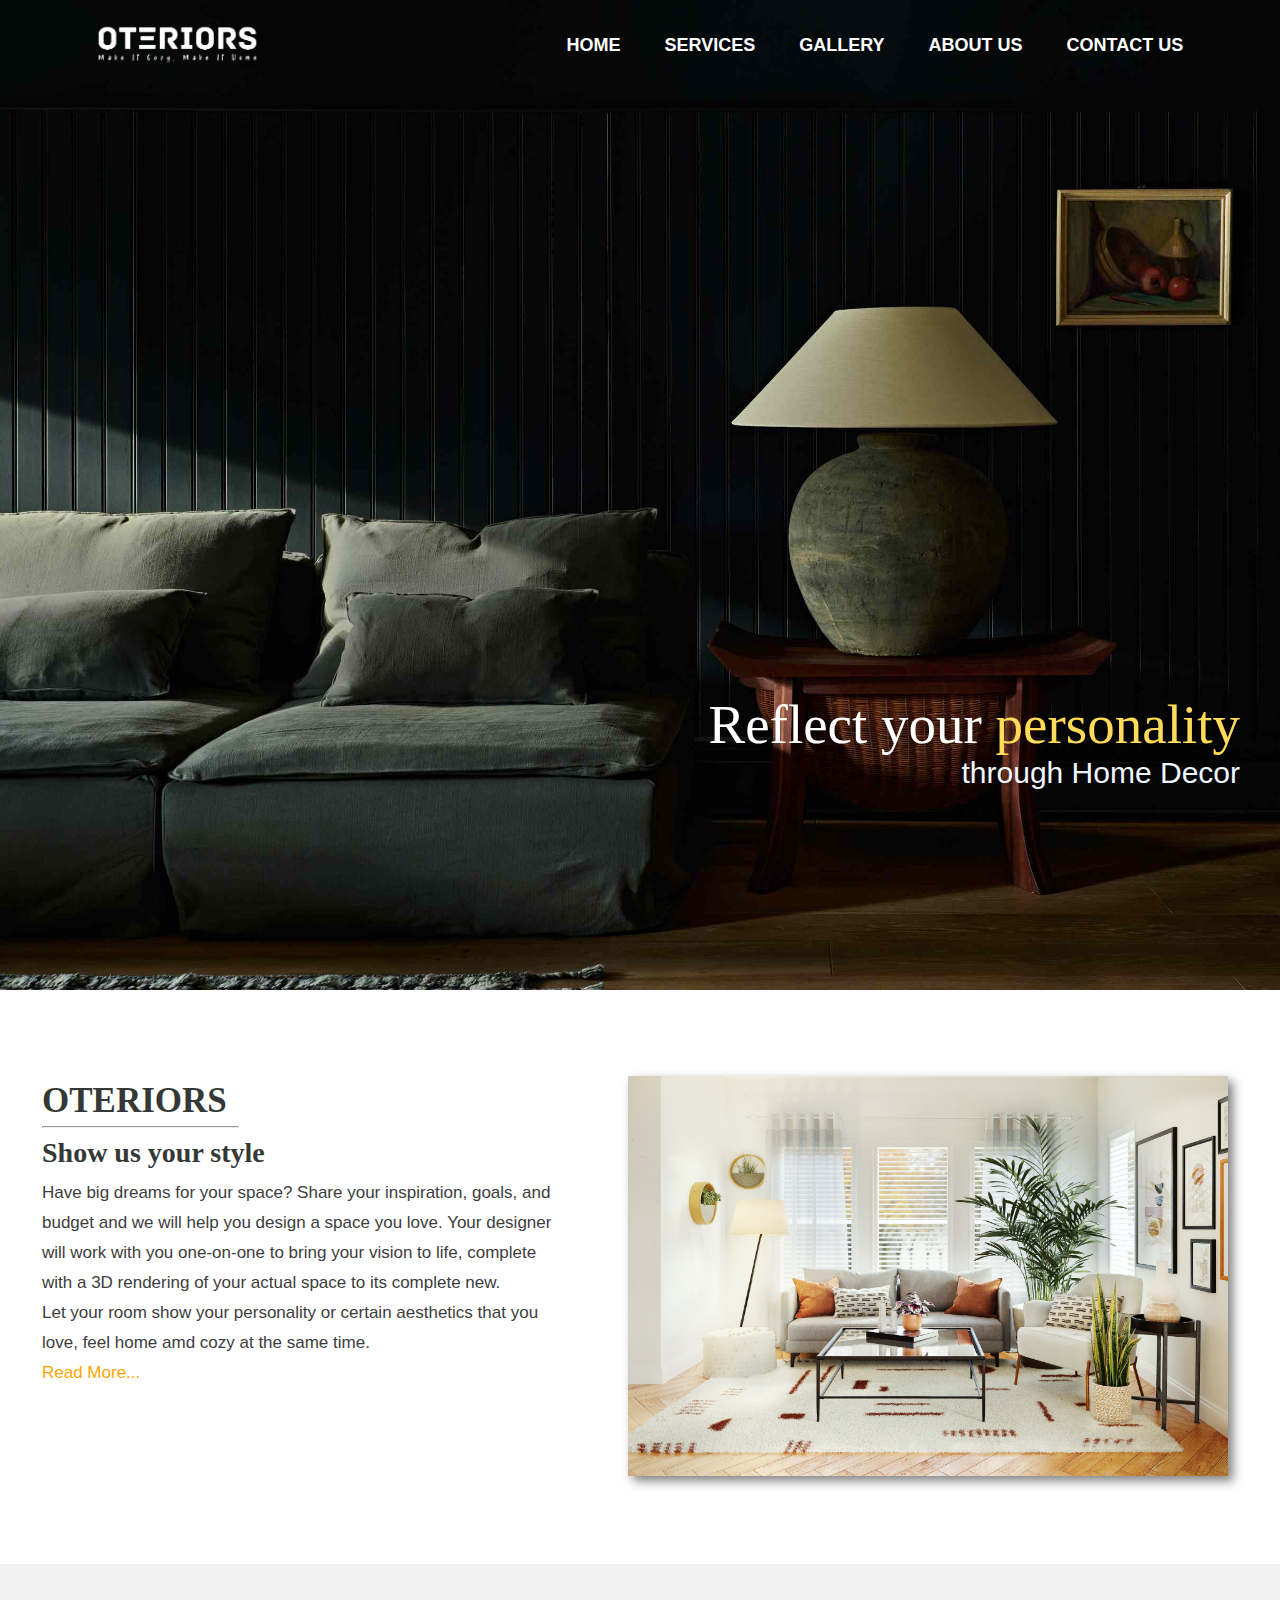
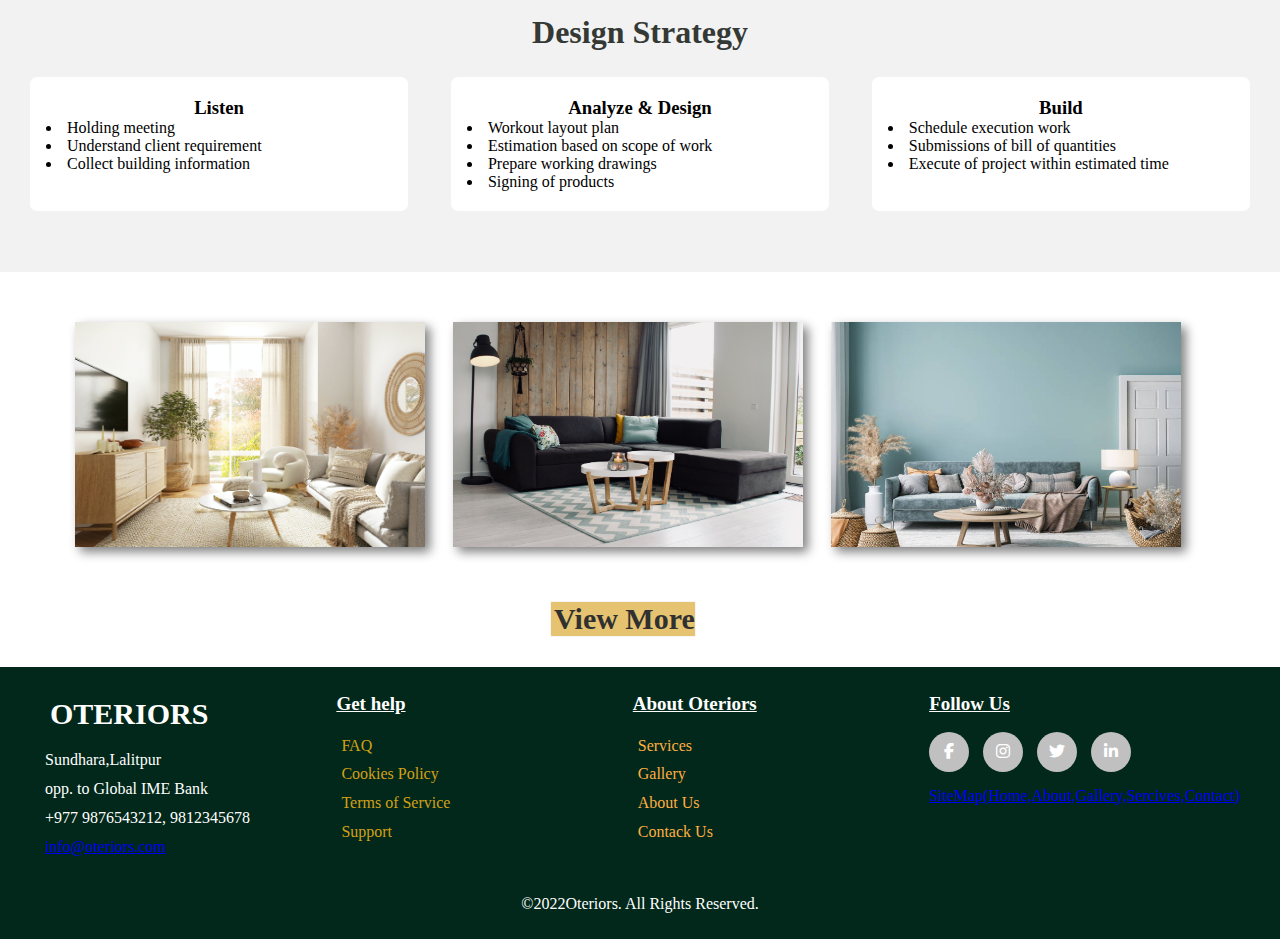
<file: index.html>
<!DOCTYPE html>
<html lang="en">
<head>
    <meta charset="UTF-8">
    <meta http-equiv="X-UA-Compatible" content="IE=edge">
    <meta name="viewport" content="width=device-width, initial-scale=1.0">
    <title>Oterior - Living Room Designers</title>
    <link rel="stylesheet" href="styles.css">
    <link rel="stylesheet" href="https://cdnjs.cloudflare.com/ajax/libs/font-awesome/6.1.2/css/all.min.css">
</head>
<body>
    
    <section class="bluebg">
        <nav>
            <a href="index.html"><img src="images/logos (1).png" ></a>
            <div class="nav-options">
                <ul>
                    <li><a href="index.html"><b>HOME</b> </a></li>
                    <li><a href="services.html"><b>SERVICES</b> </a></li>
                    <li><a href="gallery.html"><b>GALLERY</b></a></li>
                    <li><a href="aboutus.html"><b>ABOUT US</b></a></li>
                    <li><a href="contactus.html"><b>CONTACT US</b></a></li>
                </ul>
            </div>
        </nav>
        <div class="text">
            <h1>Reflect your <span>personality</span></h1>
                 <h4>through Home Decor</h4>
        </div>
    </section>

<br><br><br>
    <section class="welcome">
        <table>
            <tr>
                <td>
                    <h2>OTERIORS</h2>
                     <hr>
                    <h3>Show us your style</h3>
                    <p>Have big dreams for your space? Share your 
                        inspiration, goals, and budget and we will help you
                         design a space you love.
                            Your designer will work with you one-on-one to 
                            bring your vision to life, complete with a 3D 
                            rendering of your actual space to its complete new. 
                         </p>
                         <p>
                            Let your room show your personality or certain aesthetics that you love, feel home amd cozy at the same time.  
                         </p>
                         <p>
                            <a href="services.html">Read More...</a>
                         </p>
                </td>
                <td><img src="images/backgroundsecondq.jpg" alt=""></td>
            </tr>
        </table>
    </section>
    <br><br>
    <section class="designingprocess">
        <div class="containers">
            <h1>Design Strategy</h1>
            <div class="strategyrow">
                <div class="strategy">
                    <h3><i class="fa-solid fa-list-timeline"></i>Listen</h3>
                    <ul>
                        <li>Holding meeting</li>
                        <li>Understand client requirement</li>
                        <li>Collect building information</li>
                    </ul>
                </div>
                <div class="strategy">
                    <h3>Analyze &amp; Design </h3>
                    <ul>
                        <li>Workout layout plan</li>
                        <li>Estimation based on scope of work</li>
                        <li>Prepare working drawings</li>
                        <li>Signing of products</li>
                    </ul>
                </div>
                <div class="strategy">
                    <h3>Build</h3>
                    <ul>
                        <li>Schedule execution work</li>
                        <li>Submissions of bill of quantities</li>
                        <li>Execute of project within estimated time</li>
                    </ul>
                </div>
            </div>
        </div>
    </section>
    <section>
        <div class="row1">
            <div class="white">
                <img src="images/white3.jpg" alt="white1" height="225" width="350"> </a>
                <img src="images/minimal2.jpg" alt="white2" height="225" width="350"> </a>
                <img src="images/color3.jpg" alt="white3" height="225" width="350"> </a>
            </div>
            
        </div>          
        <a href="gallery.html" class="viewmore"><h2>View More</h2> </a>  

    </section>
    <footer class="footer">
        <div class="container">
            <div class="row">
                <div class="col">
                    <h4>OTERIORS</h4>
                    <ul>
                       <li>Sundhara,Lalitpur</li>
                       <li>opp. to Global IME Bank</li>
                       <li>+977 9876543212, 9812345678</li>
                       <li><a href="mailto:info@oteriors.com">info@oteriors.com</a></li>
                    </ul>
                </div>
                <div class="col">
                    <h3><u>Get help</u> </h3>
                  
                    <ul>
                       <li class="orange"><a href="#" target="_blank">FAQ</a></li>
                       <li class="orange"><a href="#" target="_blank">Cookies Policy</a></li>
                       <li class="orange"><a href="#" target="_blank">Terms of Service</a></li>
                       <li class="orange"><a href="#" target="_blank">Support</a></li>
                    </ul>
               </div>
               <div class="col">
                    <h3><u>About Oteriors</u> </h3>
                
                    <ul>
                    <li class="light"><a href="services.html">Services</a></li>
                    <li class="light"><a href="gallery.html">Gallery</a></li>
                    <li class="light"><a href="aboutus.html">About Us</a></li>
                    <li class="light"><a href="contactus.html">Contack Us</a></li>
                    </ul>
                 </div>
                <div class="col">
                    <h3><u>Follow Us</u> </h3>
                
                    <div class="socials">
                        <a href="https://www.facebook.com" target="_blank"><i class="fab fa-facebook-f"></i></a>
                       <a href="https://www.instagram.com" target="_blank"><i class="fab fa-instagram"></i></a>
                       <a href="https://www.twitter.com" target="_blank"><i class="fab fa-twitter"></i></a>
                        <a href="https://www.linkedin.com" target="_blank"><i class="fab fa-linkedin-in"></i></a>
                    </div>

                    <a href="FiveWireframe.pdf">SiteMap(Home,About,Gallery,Sercives,Contact)</a>
               </div>
           </div>
           <br>
            <p>&copy;2022Oteriors. All Rights Reserved.</p>
            </div>
        </div>

    </footer>

</body>
</html>
</file>
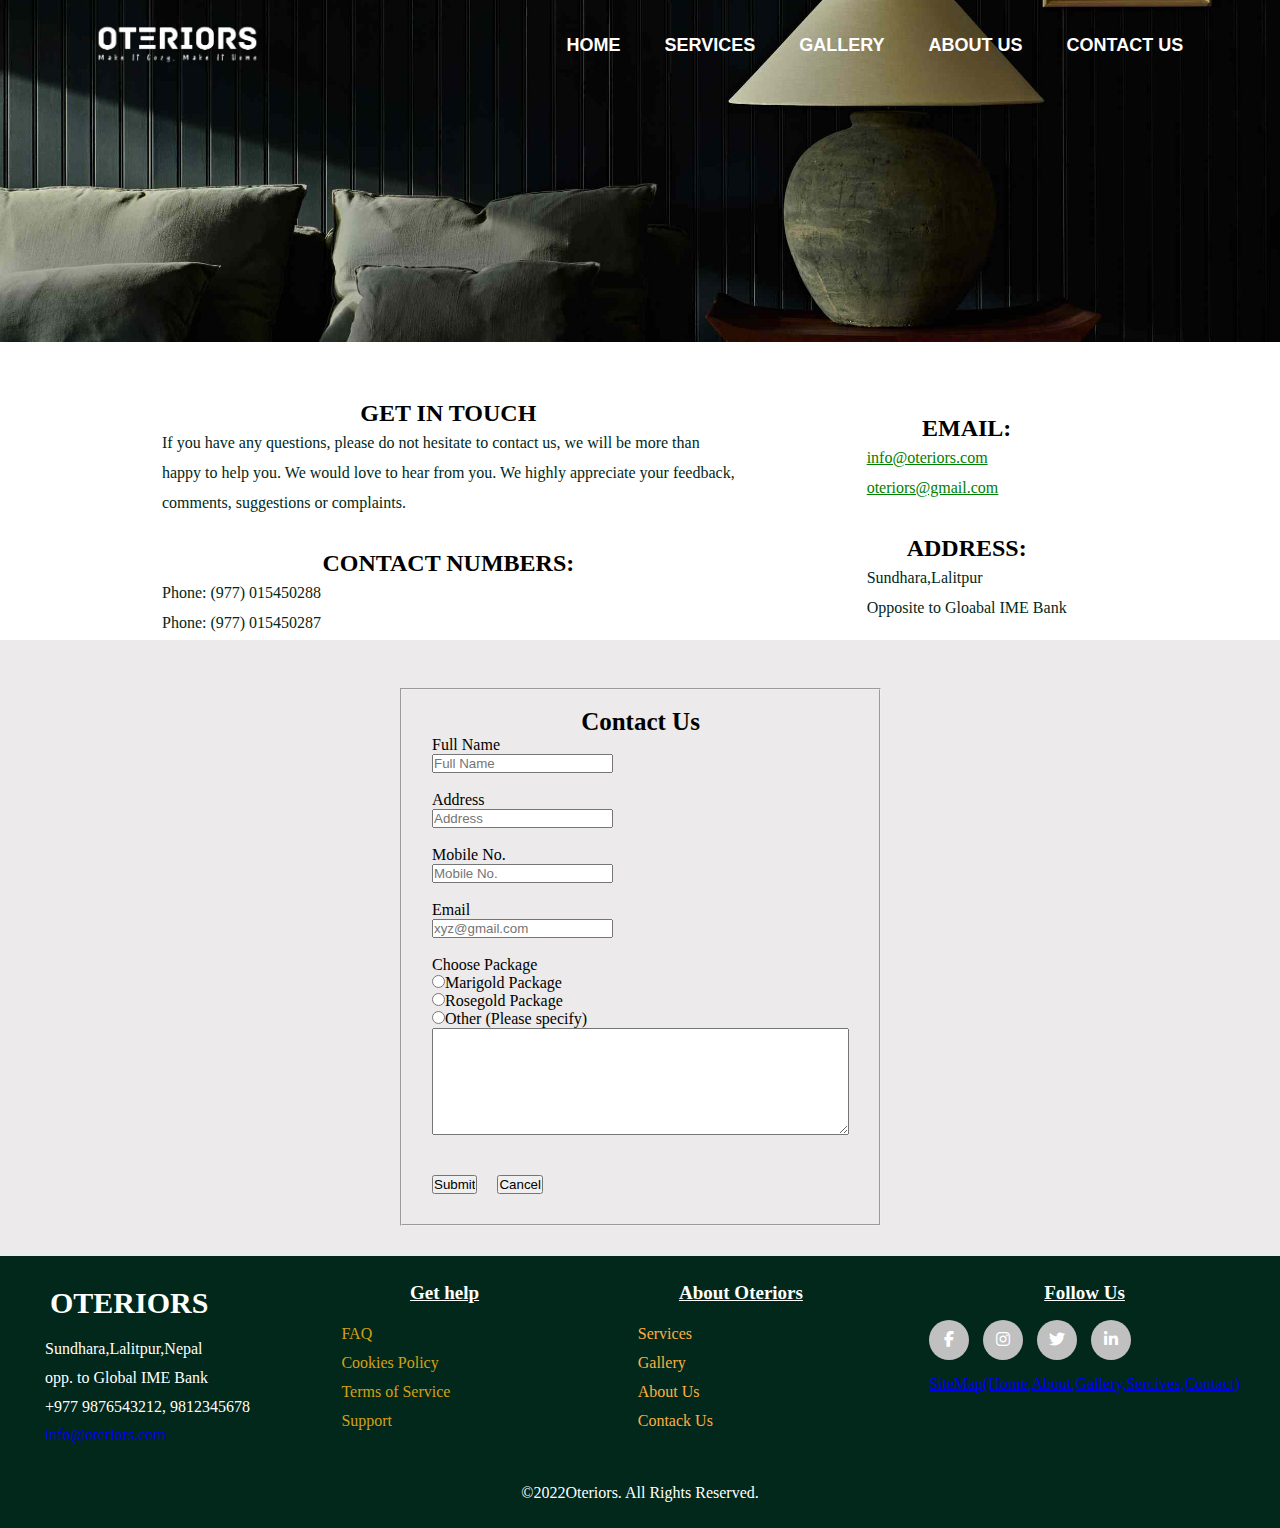
<file: contactus.html>
<!DOCTYPE html>
<html lang="en">
<head>
    <meta charset="UTF-8">
    <meta http-equiv="X-UA-Compatible" content="IE=edge">
    <meta name="viewport" content="width=device-width, initial-scale=1.0">
    <title>About Oteriors</title>
    <link rel="stylesheet" href="contactusstyle.css">
    <link rel="stylesheet" href="https://cdnjs.cloudflare.com/ajax/libs/font-awesome/6.1.2/css/all.min.css">
</head>
<body>
    <section class="bluebg">
        <nav>
            <a href="index.html"><img src="images/logos (1).png" ></a>
            <div class="nav-options">
                <ul>
                    <li><a href="index.html"><b>HOME</b> </a></li>
                    <li><a href="services.html"><b>SERVICES</b> </a></li>
                    <li><a href="gallery.html"><b>GALLERY</b></a></li>
                    <li><a href="aboutus.html"><b>ABOUT US</b></a></li>
                    <li><a href="contactus.html"><b>CONTACT US</b></a></li>
                </ul>
            </div>
        </nav>
        
    </section>

<br><br><br>
    <section>
        <div class="contact">
            <table>
                <tr>
                    <td><h2>GET IN TOUCH</h2>
            <p>If you have any questions, please do not hesitate to contact us,  we will be more than <br> happy to help you.  We would love to 
                hear from you. We highly appreciate your feedback, <br> comments, suggestions or complaints.</p>
                <br>
            <h2>CONTACT NUMBERS:</h2>
            <p>Phone: (977) 015450288</p>
            <p>Phone: (977) 015450287</p>
        </td>
        <td class="second">
              <h2>EMAIL:</h2>
            <p><a href="mailto:info@oteriors.com">info@oteriors.com</a></p>
            <p><a href="mailto:oteriors@gmail.com">oteriors@gmail.com</a></p><br>
            <h2>ADDRESS:</h2>
            <p>Sundhara,Lalitpur</p>
            <p>Opposite to Gloabal IME Bank</p>
        </td>
                </tr>
            </table>
            
          
        </div>
    </section>
    <section>
        <div class="forms"><br>
        <form action="post" name="contact" enctype="multipart/form-data" >
            <fieldset><br>
                <h3>Contact Us</h3>
                <label for="">Full Name</label><br>
                <input type="text" name="fullname" placeholder="Full Name" required/>
                <br><br>

                <label for="">Address</label><br>
                <input type="text" name="address" placeholder="Address" required/>
                <br><br>

                <label for="">Mobile No.</label><br>
                <input type="text" name="num" placeholder="Mobile No." required/>
                <br><br>

                <label for="">Email</label><br>
                <input type="email" name="Email" placeholder="xyz@gmail.com" required/>
                <br/> <br>

                <label for="">Choose Package</label><br>
                <input type="radio" name="text" value="M">Marigold Package <br>
                <input type="radio" name="text" value="R">Rosegold Package <br>
                <input type="radio" name="text" value="O">Other (Please specify) <br>
                <textarea name="message" cols="50" rows="7"></textarea><br>

                <br/>
                <br>
                <input type="submit" name="submit" value="Submit" /> &nbsp;&nbsp;&nbsp;
            <input type="reset" name="reset" value="Cancel" />
            </fieldset>
        </form></div>
    </section>
 


    <footer class="footer">
        <div class="container">
            <div class="row">
                <div class="col">
                    <h4>OTERIORS</h4>
                    <ul>
                       <li>Sundhara,Lalitpur,Nepal</li>
                       <li>opp. to Global IME Bank</li>
                       <li>+977 9876543212, 9812345678</li>
                       <li><a href="mailto:info@oteriors.com">info@oteriors.com</a></li>

                    </ul>
                </div>
                <div class="col">
                    <h3><u>Get help</u> </h3>
                  
                    <ul>
                       <li class="orange"><a href="#" target="_blank">FAQ</a></li>
                       <li class="orange"><a href="#">Cookies Policy</a></li>
                       <li class="orange"><a href="#">Terms of Service</a></li>
                       <li class="orange"><a href="#">Support</a></li>
                    </ul>
               </div>
               <div class="col">
                    <h3><u>About Oteriors</u> </h3>
                
                    <ul>
                    <li class="light"><a href="services.html">Services</a></li>
                    <li class="light"><a href="gallery.html">Gallery</a></li>
                    <li class="light"><a href="aboutus.html">About Us</a></li>
                    <li class="light"><a href="contactus.html">Contack Us</a></li>
                    </ul>
                 </div>
                <div class="col">
                    <h3><u>Follow Us</u> </h3>
                
                    <div class="socials">
                        <a href="https://www.facebook.com" target="_blank"><i class="fab fa-facebook-f"></i></a>
                       <a href="https://www.instagram.com" target="_blank"><i class="fab fa-instagram"></i></a>
                       <a href="https://www.twitter.com" target="_blank"><i class="fab fa-twitter"></i></a>
                        <a href="https://www.linkedin.com" target="_blank"><i class="fab fa-linkedin-in"></i></a>
                    </div>
                    <a href="FiveWireframe.pdf">SiteMap(Home,About,Gallery,Sercives,Contact)</a>
                </div>
           </div>
           <br>
            <p>&copy;2022Oteriors. All Rights Reserved.</p>
            </div>
        </div>
    </footer>
</body>
</html>
</file>
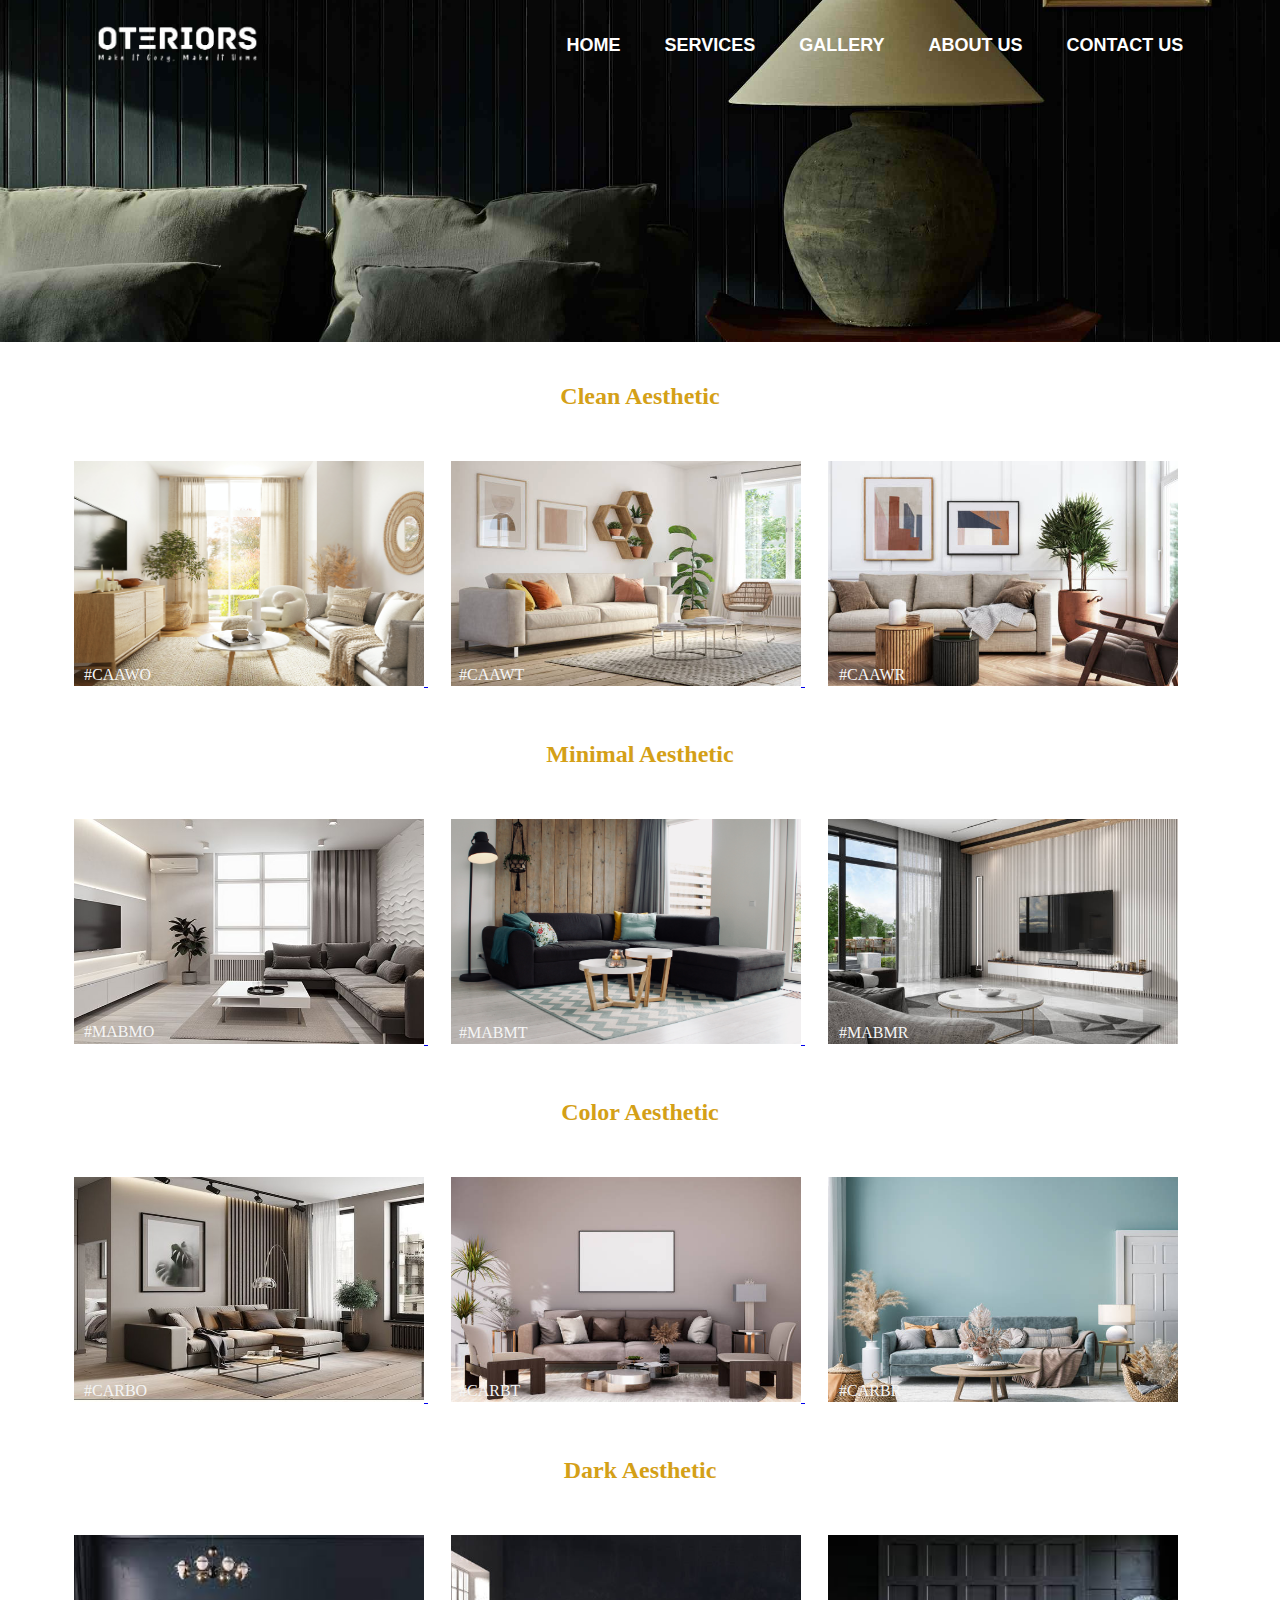
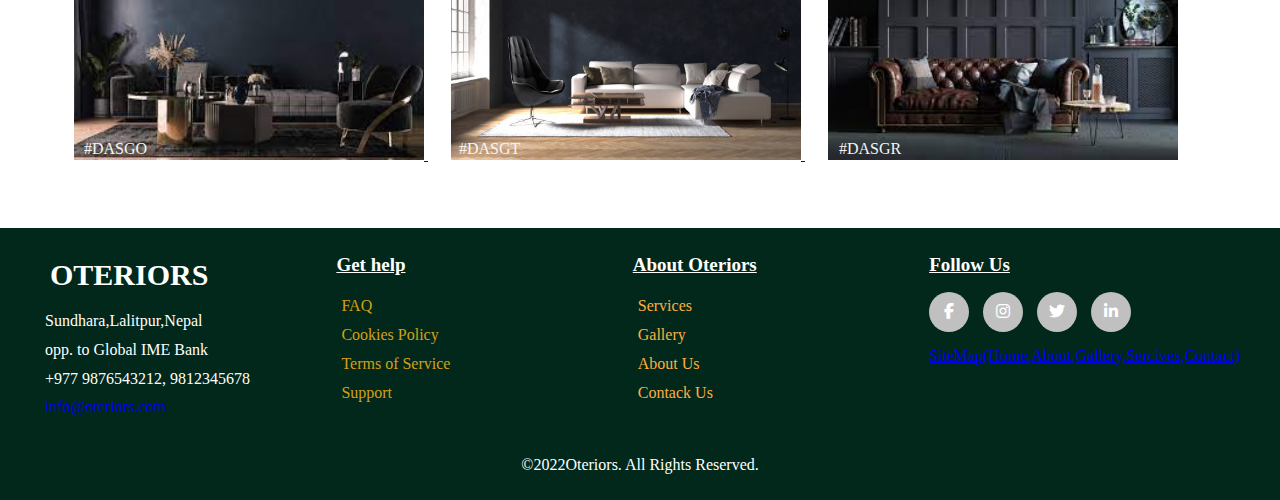
<file: gallery.html>
<!DOCTYPE html>
<html lang="en">
<head>
    <meta charset="UTF-8">
    <meta http-equiv="X-UA-Compatible" content="IE=edge">
    <meta name="viewport" content="width=device-width, initial-scale=1.0">
    <title>About Oteriors</title>
    <link rel="stylesheet" href="gallerystyle.css">
    <link rel="stylesheet" href="https://cdnjs.cloudflare.com/ajax/libs/font-awesome/6.1.2/css/all.min.css">
</head>
<body>
    <section class="bluebg">
        <nav>
            <a href="index.html"><img src="images/logos (1).png" ></a>
            <div class="nav-options">
                <ul>
                    <li><a href="index.html"><b>HOME</b> </a></li>
                    <li><a href="services.html"><b>SERVICES</b> </a></li>
                    <li><a href="gallery.html"><b>GALLERY</b></a></li>
                    <li><a href="aboutus.html"><b>ABOUT US</b></a></li>
                    <li><a href="contactus.html"><b>CONTACT US</b></a></li>
                </ul>
            </div>
        </nav>
        
    </section>

<br><br><br>

<section>
    <h2>Clean Aesthetic</h2>
    <div class="row1">
        <div class="white">
            <a target="_blank" href="images/white3.jpg"><img src="images/white3.jpg" alt="white1" height="225" width="350">
                <div class="code1">#CAAWO</div>
            </a>
            <a target="_blank" href="images/white1.jpg"><img src="images/white1.jpg" alt="white2" height="225" width="350"> 
                <div class="code2">#CAAWT</div>
            </a>
            <a target="_blank" href="images/white2.jpg"><img src="images/white2.jpg" alt="white3" height="225" width="350">
                <div class="code3">#CAAWR</div>
            </a>
        </div>
    </div>        
    <h2>Minimal Aesthetic</h2>
    <div class="row2">
        <div class="minimal">
            <a target="_blank" href="images/minimal1.jpg"><img src="images/minimal1.jpg" alt="minimal1" height="225" width="350"> 
                <div class="code4">#MABMO</div>
            </a>
            <a target="_blank" href="images/minimal2.jpg"><img src="images/minimal2.jpg" alt="minimal2" height="225" width="350"> 
                <div class="code5">#MABMT</div>
            </a>
            <a target="_blank" href="images/minimal3.jpg"><img src="images/minimal3.jpg" alt="minimal3" height="225" width="350"> 
                <div class="code6">#MABMR</div>
            </a>
        </div>
    </div>        
    <h2>Color Aesthetic</h2>
    <div class="row3">
        <div class="colorful">
            <a target="_blank" href="images/color1.jpg"><img src="images/color1.jpg" alt="color1" height="225" width="350"> 
                <div class="code7">#CARBO</div>
            </a>
            <a target="_blank" href="images/color2.jpg"><img src="images/color2.jpg" alt="color2" height="225" width="350"> 
                <div class="code8">#CARBT</div>
            </a>
            <a target="_blank" href="images/color3.jpg"><img src="images/color3.jpg" alt="color3" height="225" width="350"> 
                <div class="code9">#CARBR</div>
            </a>
        </div>
    </div>        
    <h2>Dark Aesthetic</h2>
    <div class="row4">
        <div class="dark">
            <a target="_blank" href="images/dark1.jpg"><img src="images/dark1.jpg" alt="dark1" height="225" width="350"> 
                <div class="code10">#DASGO</div>
            </a>
            <a target="_blank" href="images/dark2.jpg"><img src="images/dark2.jpg" alt="dark2" height="225" width="350"> 
                <div class="code11">#DASGT</div>
            </a>
            <a target="_blank" href="images/dark3.jpg"><img src="images/dark3.jpg" alt="dark3" height="225" width="350"> 
                <div class="code12">#DASGR</div>
            </a>
        </div>
    </div>
</section>



    <footer class="footer">
        <div class="container">
            <div class="row">
                <div class="col">
                    <h4>OTERIORS</h4>
                    <ul>
                       <li>Sundhara,Lalitpur,Nepal</li>
                       <li>opp. to Global IME Bank</li>
                       <li>+977 9876543212, 9812345678</li>
                       <li><a href="mailto:info@oteriors.com">info@oteriors.com</a></li>

                    </ul>
                </div>
                <div class="col">
                    <h3><u>Get help</u> </h3>
                  
                    <ul>
                       <li class="orange"><a href="#" target="_blank">FAQ</a></li>
                       <li class="orange"><a href="#">Cookies Policy</a></li>
                       <li class="orange"><a href="#">Terms of Service</a></li>
                       <li class="orange"><a href="#">Support</a></li>
                    </ul>
               </div>
               <div class="col">
                    <h3><u>About Oteriors</u> </h3>
                
                    <ul>
                    <li class="light"><a href="services.html">Services</a></li>
                    <li class="light"><a href="gallery.html">Gallery</a></li>
                    <li class="light"><a href="aboutus.html">About Us</a></li>
                    <li class="light"><a href="contactus.html">Contack Us</a></li>
                    </ul>
                 </div>
                <div class="col">
                    <h3><u>Follow Us</u> </h3>
                
                    <div class="socials">
                        <a href="https://www.facebook.com" target="_blank"><i class="fab fa-facebook-f"></i></a>
                       <a href="https://www.instagram.com" target="_blank"><i class="fab fa-instagram"></i></a>
                       <a href="https://www.twitter.com" target="_blank"><i class="fab fa-twitter"></i></a>
                        <a href="https://www.linkedin.com" target="_blank"><i class="fab fa-linkedin-in"></i></a>
                    </div>
                    <a href="FiveWireframe.pdf">SiteMap(Home,About,Gallery,Sercives,Contact)</a>
                </div>
           </div>
           <br>
            <p>&copy;2022Oteriors. All Rights Reserved.</p>
            </div>
        </div>
    </footer>
</body>
</html>
</file>
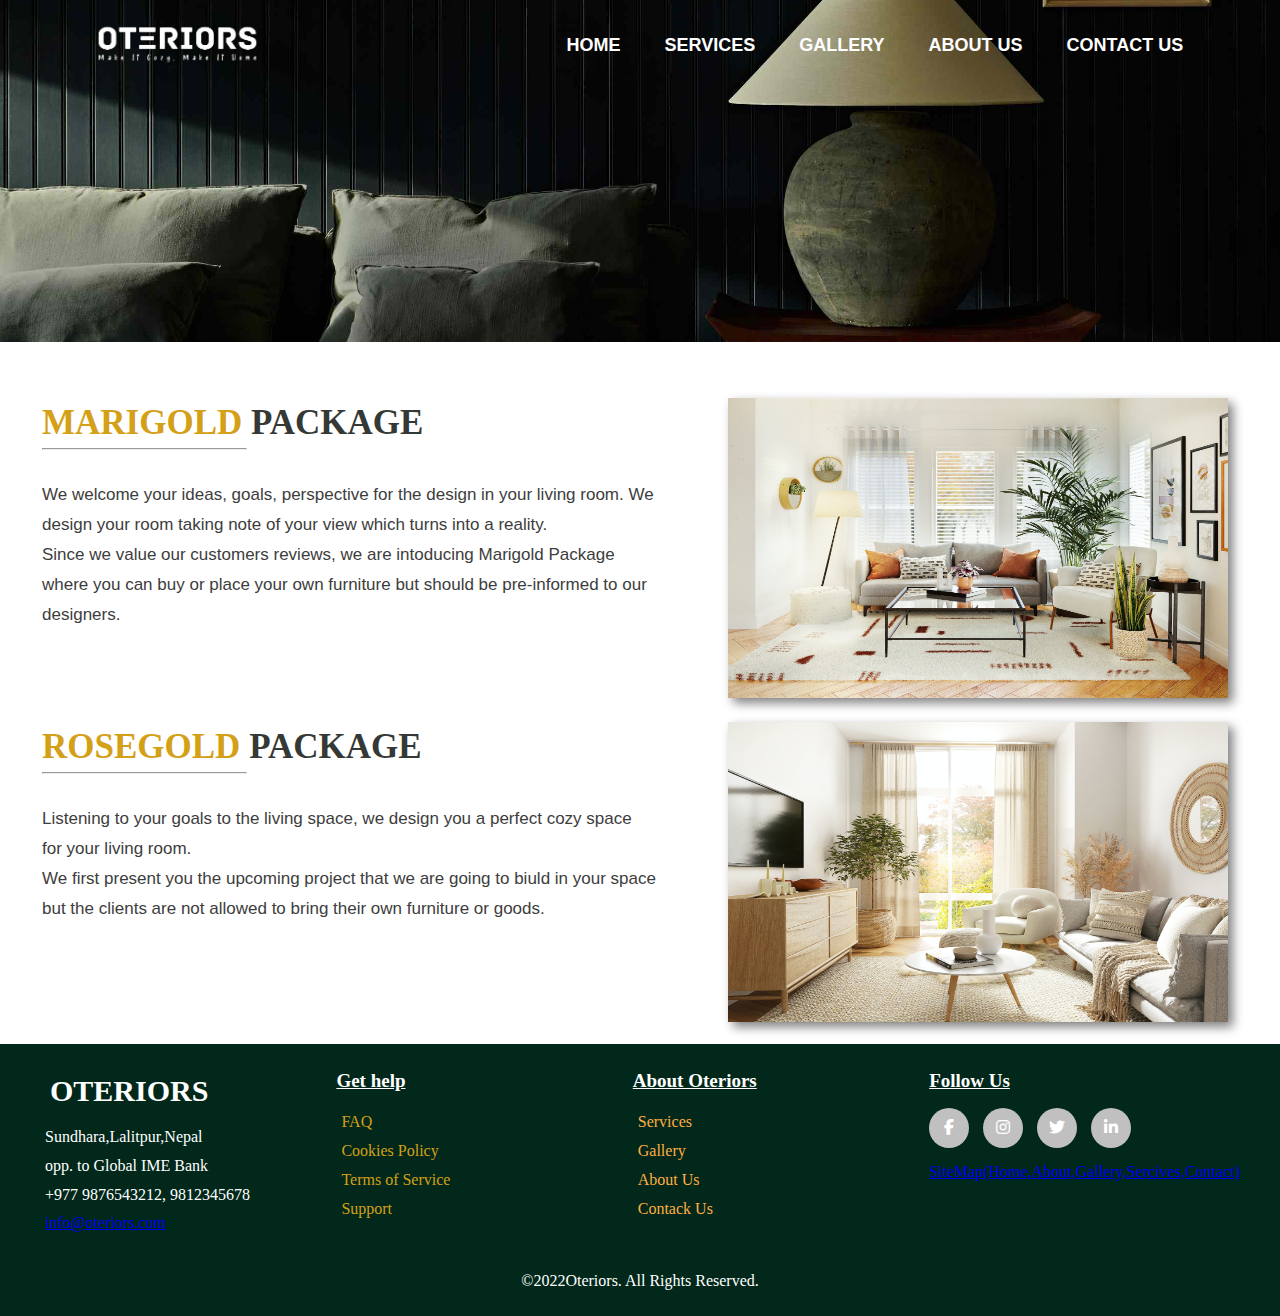
<file: services.html>
<!DOCTYPE html>
<html lang="en">
<head>
    <meta charset="UTF-8">
    <meta http-equiv="X-UA-Compatible" content="IE=edge">
    <meta name="viewport" content="width=device-width, initial-scale=1.0">
    <title>About Oteriors</title>
    <link rel="stylesheet" href="servicesstyle.css">
    <link rel="stylesheet" href="https://cdnjs.cloudflare.com/ajax/libs/font-awesome/6.1.2/css/all.min.css">
</head>
<body>
    <section class="bluebg">
        <nav>
            <a href="index.html"><img src="images/logos (1).png" ></a>
            <div class="nav-options">
                <ul>
                    <li><a href="index.html"><b>HOME</b> </a></li>
                    <li><a href="services.html"><b>SERVICES</b> </a></li>
                    <li><a href="gallery.html"><b>GALLERY</b></a></li>
                    <li><a href="aboutus.html"><b>ABOUT US</b></a></li>
                    <li><a href="contactus.html"><b>CONTACT US</b></a></li>
                </ul>
            </div>
        </nav>
        
    </section>

<br><br><br>
<section class="welcome">
    <table>
        <tr>
            <td>
                <h2><span>MARIGOLD </span> PACKAGE</h2>
                 <hr>
                <p><br> We welcome your ideas, goals, perspective for the design in your living room. We design your room taking note of 
                    your view which turns into a reality. <br>
                    Since we value our customers reviews, we are intoducing Marigold Package where you can buy or place your own furniture but 
                    should be pre-informed to our designers.
                     </p>
            </td>
            <td><img src="images/backgroundsecondq.jpg" alt=""></td>
        </tr>
    </table>
</section>
<section class="welcome">
    <table>
        <tr>
            <td>
                <h2><span>ROSEGOLD </span> PACKAGE</h2>
                 <hr>
                <p><br>Listening to your goals to the living space, we design you a perfect cozy space  for your living room. <br>
                    We first present you the upcoming project that we are going to biuld in your space but the clients are not allowed to 
                    bring their own furniture or goods.
                     </p>
            </td>
            <td><img src="images/white3.jpg" alt=""></td>
        </tr>
    </table>
</section>






    <footer class="footer">
        <div class="container">
            <div class="row">
                <div class="col">
                    <h4>OTERIORS</h4>
                    <ul>
                       <li>Sundhara,Lalitpur,Nepal</li>
                       <li>opp. to Global IME Bank</li>
                       <li>+977 9876543212, 9812345678</li>
                       <li><a href="mailto:info@oteriors.com">info@oteriors.com</a></li>

                    </ul>
                </div>
                <div class="col">
                    <h3><u>Get help</u> </h3>
                  
                    <ul>
                       <li class="orange"><a href="#" target="_blank">FAQ</a></li>
                       <li class="orange"><a href="#">Cookies Policy</a></li>
                       <li class="orange"><a href="#">Terms of Service</a></li>
                       <li class="orange"><a href="#">Support</a></li>
                    </ul>
               </div>
               <div class="col">
                    <h3><u>About Oteriors</u> </h3>
                
                    <ul>
                    <li class="light"><a href="services.html">Services</a></li>
                    <li class="light"><a href="gallery.html">Gallery</a></li>
                    <li class="light"><a href="aboutus.html">About Us</a></li>
                    <li class="light"><a href="contactus.html">Contack Us</a></li>
                    </ul>
                 </div>
                <div class="col">
                    <h3><u>Follow Us</u> </h3>
                
                    <div class="socials">
                        <a href="https://www.facebook.com" target="_blank"><i class="fab fa-facebook-f"></i></a>
                       <a href="https://www.instagram.com" target="_blank"><i class="fab fa-instagram"></i></a>
                       <a href="https://www.twitter.com" target="_blank"><i class="fab fa-twitter"></i></a>
                        <a href="https://www.linkedin.com" target="_blank"><i class="fab fa-linkedin-in"></i></a>
                    </div>
                    <a href="FiveWireframe.pdf">SiteMap(Home,About,Gallery,Sercives,Contact)</a>
                </div>
           </div>
           <br>
            <p>&copy;2022Oteriors. All Rights Reserved.</p>
            </div>
        </div>
    </footer>
</body>
</html>
</file>
<file: styles.css>
*{
    margin: 0px;
    padding: 0px;
 
}
.bluebg{
    background-image: url(images/greenbg.jpg);
    min-height: 110vh;
    width: 100%;
    background-position: center;
    background-size: cover;
    position: relative;
}

nav{
    display:flex;
    padding: 0% 6%;
    justify-content: space-between;
    align-items: center;
}
nav img{
    width: 200px;
    height: fit-content;
}
.nav-options{
    flex: 1;
    text-align: right;
}

.nav-options ul li{
    list-style: none;
    display: inline-block;
    padding: 8px 20px ;
    position: relative;
}
.nav-options ul li a{
    color: white;
    font-size: 18px;
    text-decoration: none;
    font-family: 'Arial Narrow Bold', sans-serif;
}

.nav-options ul li a:hover{
    color: #D4A017 ;
}
.text{
    color: aliceblue;
    position: absolute;
    top: 70%;
    right: 40px;
    text-align: right;
}
.text h1{
    font-size: 55px;
    font-weight: lighter;
    color: white;
}
.text h1 span{
    color: #FFDB58;
}
.text h4{
    font-size: 30px;
    font-family:Arial;
    font-weight: lighter;
}
.welcome {
    width: 100%;
    min-height: 50px;
}
table{
    border: 1px;
    color: black;
    width: 100%;
    height: 90px;

}
table tr{
    background-color:white;
}
table tr td {
    vertical-align: top;
    padding-left: 40px;
    padding-right: 30px;
    line-height: 50px;
}
table tr td h2{
    text-align: left;
    font-size: 35px;
    color: #353935;
}
table tr td hr{
    width: 38%;
    color: orange;
    size: 3;
}
table tr td h3{
    font-size: 28px;
    color: #353935;
}

table tr td p{
    line-height: 30px;
    font-size: 17px;
    font-family:Arial, Helvetica, sans-serif;
    color: #3D3D3D;
    text-align: left;
}
table tr td p a{
    text-decoration: none;
    color: orange;
}
table tr td img{
    height: 400px;
    width: 600px;
    box-shadow: 5px 5px 10px grey ;
    margin-right: 20px;
}

.designingprocess{
    width: 100%;
    margin: auto;
    text-align: center;
    padding-top: 50px;
    background-color: #f2f2f2;
}

h1{
    font-weight: 600;
    color: #353935;
}


.strategyrow{
    margin-top: 2%;
    display:flex;
    justify-content: space-between;
    padding-left: 30px;
    padding-right: 30px;
}

.strategy{
    flex-basis: 31%;
    background-color: #fff;
    border-radius: 7px;
    margin-bottom: 5%;
    padding: 20px 12px;
    box-sizing: border-box;
}
.strategy ul{
    padding-left: 20px;
}
.strategy li{
    text-align: left;
    padding-left: 5px;
}
.row1{
    margin:3%;
    display: flex;
    justify-content: space-between;
 }
 .white{
     padding-left: 25px;
 }
 .white img{
    margin: 12px;
    box-shadow: 5px 5px 10px grey ;
 }
 section{
    margin-bottom: 30px;
 }
.viewmore {
    display: inline-block;
    color: rgb(48, 48, 48);
    text-decoration: none;
    padding-left: 3px;
    border: 1px solid #f6f4f4;
    background: #d49e179d;
    margin-left: 550px;
    border-radius: 2px;
 }
 .viewmore h2{
    text-align: center;
    font-size: 30px;
 }
.footer{
    background-color: #01281a ; 
    padding: 20px 0;
}
.container{
    margin: auto;
    line-height: 1.8;
}
.row{
    display: flex;
}
.col{
    width:25%;
    padding:0 40px;
}
.col h4{
    font-size: 30px;
    color: white;
    margin-bottom: 5px;
    padding-left: 10px;

}
.col h3{
    font-size: 19px;
    color: white;
    margin-bottom: 10px;
    position: relative;

}


.col ul{
    list-style: none;
}
.col ul li {
    color: white;
    padding-left: 5px;
}
.orange a {
    color: #D4A017;
    text-decoration: none;
}
.light a {
    color: #FFAE42;
    text-decoration: none;
}
.col .socials a{
    display: inline-block;
    height: 40px;
    width: 40px;
    margin: 0 10px 10px 0;
    text-align: center;
    background-color: #c0c0c0;
    line-height: 40px;
    border-radius: 50%;
    color: #ffffff;
}
.col .socials a:hover{
    color: #24262b;
    background-color: #ffffff;
}
p{
    color: white;
    text-align: center;
}
</file>
<file: contactusstyle.css>
*{
    margin: 0px;
    padding: 0px;
 
}
.bluebg{
    background-image: url(images/greenbg.jpg);
    min-height: 38vh;
    width: 100%;
    background-position: center;
    background-size: cover;
    position: relative;
}

nav{
    display:flex;
    padding: 0% 6%;
    justify-content: space-between;
    align-items: center;
}
nav img{
    width: 200px;
    height: fit-content;
}
.nav-options{
    flex: 1;
    text-align: right;
}

.nav-options ul li{
    list-style: none;
    display: inline-block;
    padding: 8px 20px ;
    position: relative;
}
.nav-options ul li a{
    color: white;
    font-size: 18px;
    text-decoration: none;
    font-family: 'Arial Narrow Bold', sans-serif;
}

.nav-options ul li a:hover{
    color: #D4A017 ;
}


.contact {
    line-height: 30px;
    margin-left: 60px;
    padding-left: 100px;
}
.contact table{
    text-align: center;
    
}
.contact table tr td h2{
    text-align: cleft;
}
.contact table tr td p{
    color: #01281a;
    text-align: left;
}
.second {
    padding-left: 130px;
}
.contact table tr td a{
    color: green;
}
.forms{
    margin: auto;
    padding-left: 400px;
    padding-right: 500px;
    padding-top: 30px;
    background-color: #eceaea;
    padding-bottom: 30px;

}
.forms fieldset{
    padding-left: 30px;
    padding-right: 30px;
    padding-bottom: 30px;
}
h3{
    text-align: center;
    font-size: 25px;
}



.footer{
    background-color: #01281a ; 
    padding: 20px 0;
}
.container{
    margin: auto;
    line-height: 1.8;
}
.row{
    display: flex;
}
.col{
    width:25%;
    padding:0 40px;
}
.col h4{
    font-size: 30px;
    color: white;
    margin-bottom: 5px;
    padding-left: 10px;

}
.col h3{
    font-size: 19px;
    color: white;
    margin-bottom: 10px;
    position: relative;

}


.col ul{
    list-style: none;
}
.col ul li {
    color: white;
    padding-left: 5px;
}
.orange a {
    color: #D4A017;
    text-decoration: none;
}
.light a {
    color: #FFAE42;
    text-decoration: none;
}
.col .socials a{
    display: inline-block;
    height: 40px;
    width: 40px;
    margin: 0 10px 10px 0;
    text-align: center;
    background-color: #c0c0c0;
    line-height: 40px;
    border-radius: 50%;
    color: #ffffff;
}
.col .socials a:hover{
    color: #24262b;
    background-color: #ffffff;
}
p{
    color: white;
    text-align: center;
}
</file>
<file: gallerystyle.css>
*{
    margin: 0px;
    padding: 0px;
 
}
.bluebg{
    background-image: url(images/greenbg.jpg);
    min-height: 38vh;
    width: 100%;
    background-position: center;
    background-size: cover;
    position: relative;
}

nav{
    display:flex;
    padding: 0% 6%;
    justify-content: space-between;
    align-items: center;
}
nav img{
    width: 200px;
    height: fit-content;
}
.nav-options{
    flex: 1;
    text-align: right;
}

.nav-options ul li{
    list-style: none;
    display: inline-block;
    padding: 8px 20px ;
    position: relative;
}
.nav-options ul li a{
    color: white;
    font-size: 18px;
    text-decoration: none;
    font-family: 'Arial Narrow Bold', sans-serif;
}

.nav-options ul li a:hover{
    color: #D4A017 ;
}

.about h1{
    text-align: center;
}
.about hr{
color: #E5E4E2;
}

.texts p{
    color: black;
    padding-left: 60px;
    padding-right: 60px;
    margin-top: 30px;
    line-height: 25px;
}
.major{
    font-size: 19px;
    
}


.minor{
    font-family: 'Arial Narrow Bold', sans-serif;
    font-weight: lighter;
    text-align: justify;
}


h2{
    text-align: center;
    margin: auto;
    color:#D4A017;
    line-height: 1px;
}
.row1{
   margin:5%;
   display: flex;
   justify-content: space-between;
}
.white{
    padding-left: 10px;
    position: relative;
}
.white a{
    margin-right: 23px;

}
.code1{
    position: absolute;
    bottom: 6px;
    left:20px;
    color: whitesmoke;
}
.code2{
    position: absolute;
    bottom: 6px;
    left:395px;
    color: whitesmoke;
}
.code3{
    position: absolute;
    bottom: 6px;
    left:775px;
    color: whitesmoke;
}



.row2{
    margin:5%;
    display: flex;
    justify-content: space-between;
 }
.minimal{
     padding-left: 10px;
     position: relative;

 }
 .minimal a{
     margin-right: 23px;
 }

.code4{
    position: absolute;
    bottom: 7px;
    left:20px;
    color: whitesmoke;
}
.code5{
    position: absolute;
    bottom: 6px;
    left:395px;
    color: whitesmoke;
}
.code6{
    position: absolute;
    bottom: 6px;
    left:775px;
    color: whitesmoke;
}


 .row3{
    margin:5%;
    display: flex;
    justify-content: space-between;
 }
 .colorful{
     padding-left: 10px;
     position: relative;

 }
 .colorful a{
     margin-right: 23px;
 }
 .code7{
    position: absolute;
    bottom: 6px;
    left:20px;
    color: whitesmoke;
}
.code8{
    position: absolute;
    bottom: 6px;
    left:395px;
    color: whitesmoke;
}
.code9{
    position: absolute;
    bottom: 6px;
    left:775px;
    color: whitesmoke;
}


 .row4{
    margin:5%;
    display: flex;
    justify-content: space-between;
 }
 .dark{
     padding-left: 10px;
     position: relative;

 }
 .dark a{
     margin-right: 23px;
 }
 
 .code10{
    position: absolute;
    bottom: 6px;
    left:20px;
    color: whitesmoke;
}
.code11{
    position: absolute;
    bottom: 6px;
    left:395px;
    color: whitesmoke;
}
.code12{
    position: absolute;
    bottom: 6px;
    left:775px;
    color: whitesmoke;
}

 
 






.footer{
    background-color: #01281a ; 
    padding: 20px 0;
}
.container{
    margin: auto;
    line-height: 1.8;
}
.row{
    display: flex;
}
.col{
    width:25%;
    padding:0 40px;
}
.col h4{
    font-size: 30px;
    color: white;
    margin-bottom: 5px;
    padding-left: 10px;

}
.col h3{
    font-size: 19px;
    color: white;
    margin-bottom: 10px;
    position: relative;

}


.col ul{
    list-style: none;
}
.col ul li {
    color: white;
    padding-left: 5px;
}
.orange a {
    color: #D4A017;
    text-decoration: none;
}
.light a {
    color: #FFAE42;
    text-decoration: none;
}
.col .socials a{
    display: inline-block;
    height: 40px;
    width: 40px;
    margin: 0 10px 10px 0;
    text-align: center;
    background-color: #c0c0c0;
    line-height: 40px;
    border-radius: 50%;
    color: #ffffff;
}
.col .socials a:hover{
    color: #24262b;
    background-color: #ffffff;
}
p{
    color: white;
    text-align: center;
}
</file>
<file: servicesstyle.css>
*{
    margin: 0px;
    padding: 0px;
 
}
.bluebg{
    background-image: url(images/greenbg.jpg);
    min-height: 38vh;
    width: 100%;
    background-position: center;
    background-size: cover;
    position: relative;
}

nav{
    display:flex;
    padding: 0% 6%;
    justify-content: space-between;
    align-items: center;
}
nav img{
    width: 200px;
    height: fit-content;
}
.nav-options{
    flex: 1;
    text-align: right;
}

.nav-options ul li{
    list-style: none;
    display: inline-block;
    padding: 8px 20px ;
    position: relative;
}
.nav-options ul li a{
    color: white;
    font-size: 18px;
    text-decoration: none;
    font-family: 'Arial Narrow Bold', sans-serif;
}

.nav-options ul li a:hover{
    color: #D4A017 ;
}


.welcome {
    width: 100%;
    min-height: 50px;
}
table{
    border: 1px;
    color: black;
    width: 100%;
    height: 90px;

}
table tr{
    background-color:white;
}
table tr td {
    vertical-align: top;
    padding-left: 40px;
    padding-right: 30px;
    line-height: 50px;
}
table tr td h2{
    text-align: left;
    font-size: 35px;
    color: #353935;
}
table tr td h2 span{
    color: #D4A017;
}
table tr td hr{
    width: 33%;
    color: orange;
    size: 3;
}

table tr td p{
    line-height: 30px;
    font-size: 17px;
    font-family:Arial, Helvetica, sans-serif;
    color: #3D3D3D;
    text-align: left;
}

table tr td img{
    height: 300px;
    width: 500px;
    box-shadow: 5px 5px 10px grey ;
    margin-right: 20px;
}






.footer{
    background-color: #01281a ; 
    padding: 20px 0;
}
.container{
    margin: auto;
    line-height: 1.8;
}
.row{
    display: flex;
}
.col{
    width:25%;
    padding:0 40px;
}
.col h4{
    font-size: 30px;
    color: white;
    margin-bottom: 5px;
    padding-left: 10px;

}
.col h3{
    font-size: 19px;
    color: white;
    margin-bottom: 10px;
    position: relative;

}


.col ul{
    list-style: none;
}
.col ul li {
    color: white;
    padding-left: 5px;
}
.orange a {
    color: #D4A017;
    text-decoration: none;
}
.light a {
    color: #FFAE42;
    text-decoration: none;
}
.col .socials a{
    display: inline-block;
    height: 40px;
    width: 40px;
    margin: 0 10px 10px 0;
    text-align: center;
    background-color: #c0c0c0;
    line-height: 40px;
    border-radius: 50%;
    color: #ffffff;
}
.col .socials a:hover{
    color: #24262b;
    background-color: #ffffff;
}
p{
    color: white;
    text-align: center;
}
</file>
